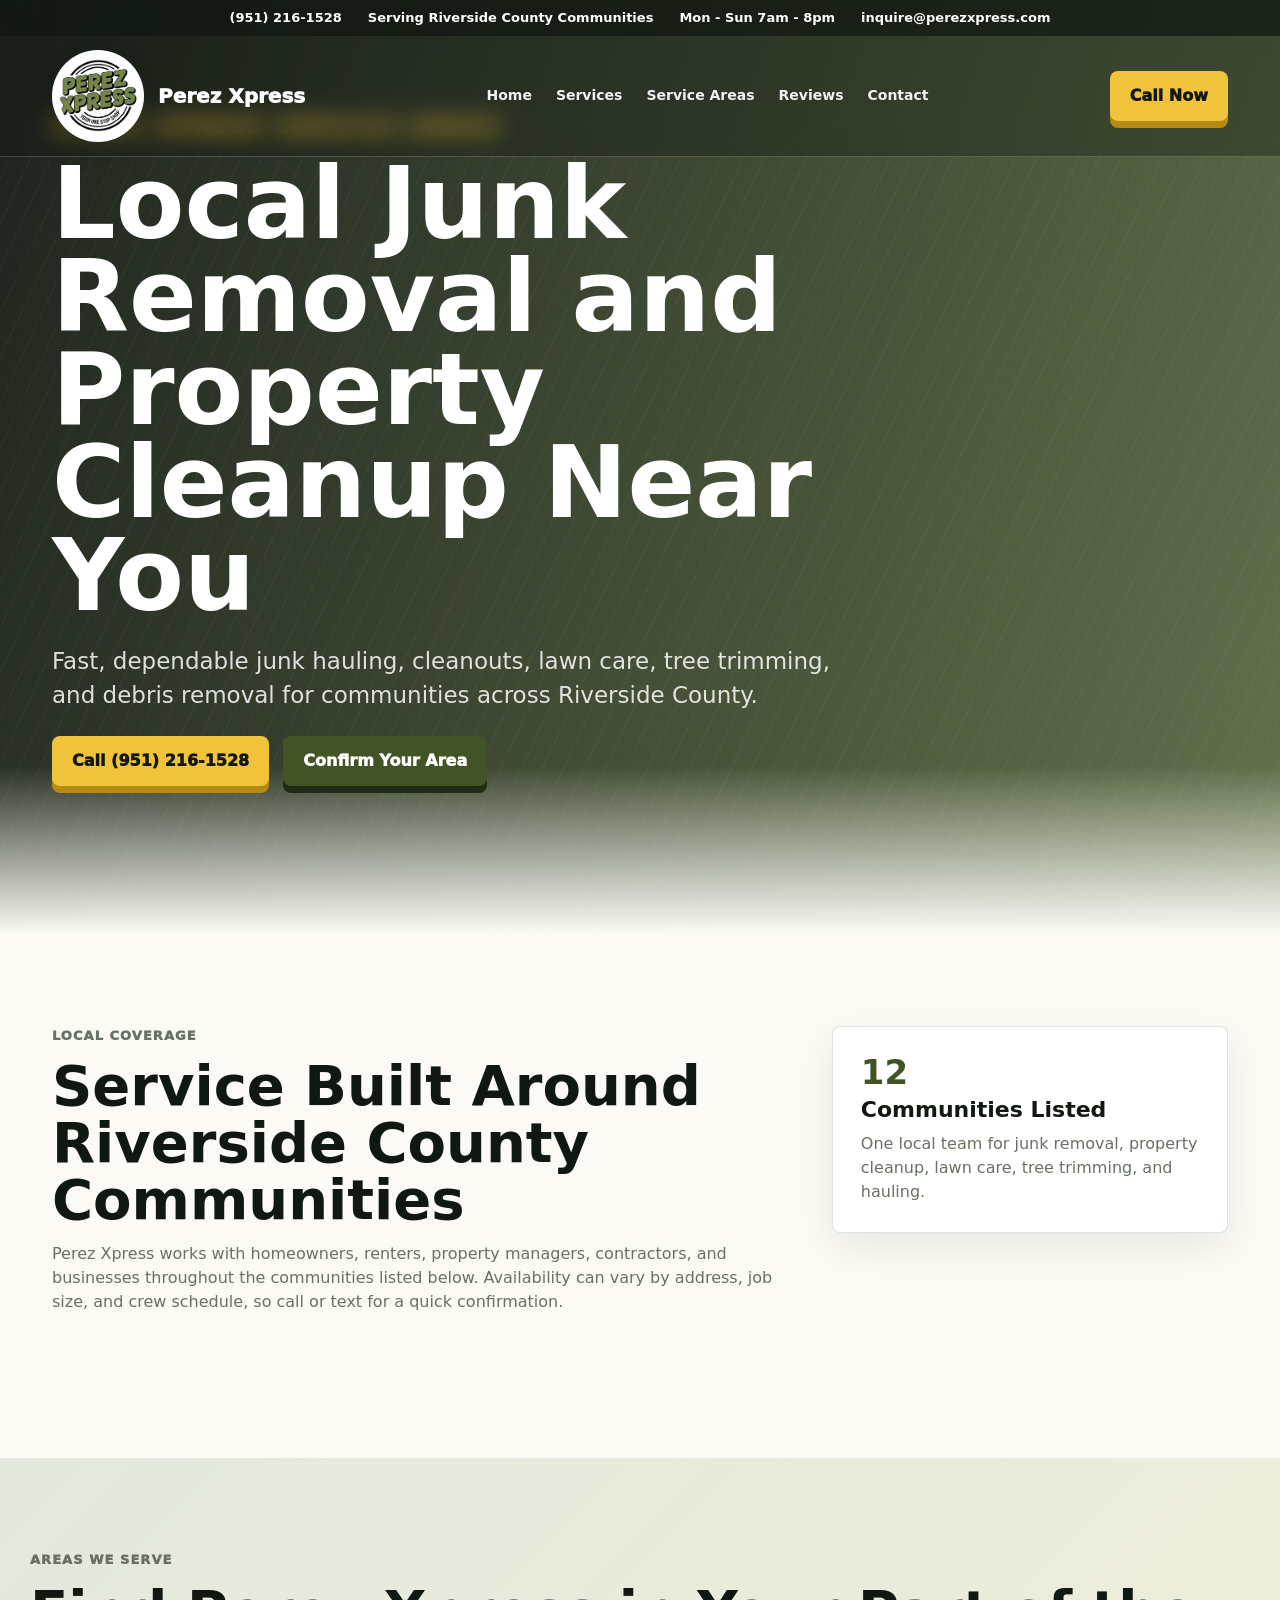
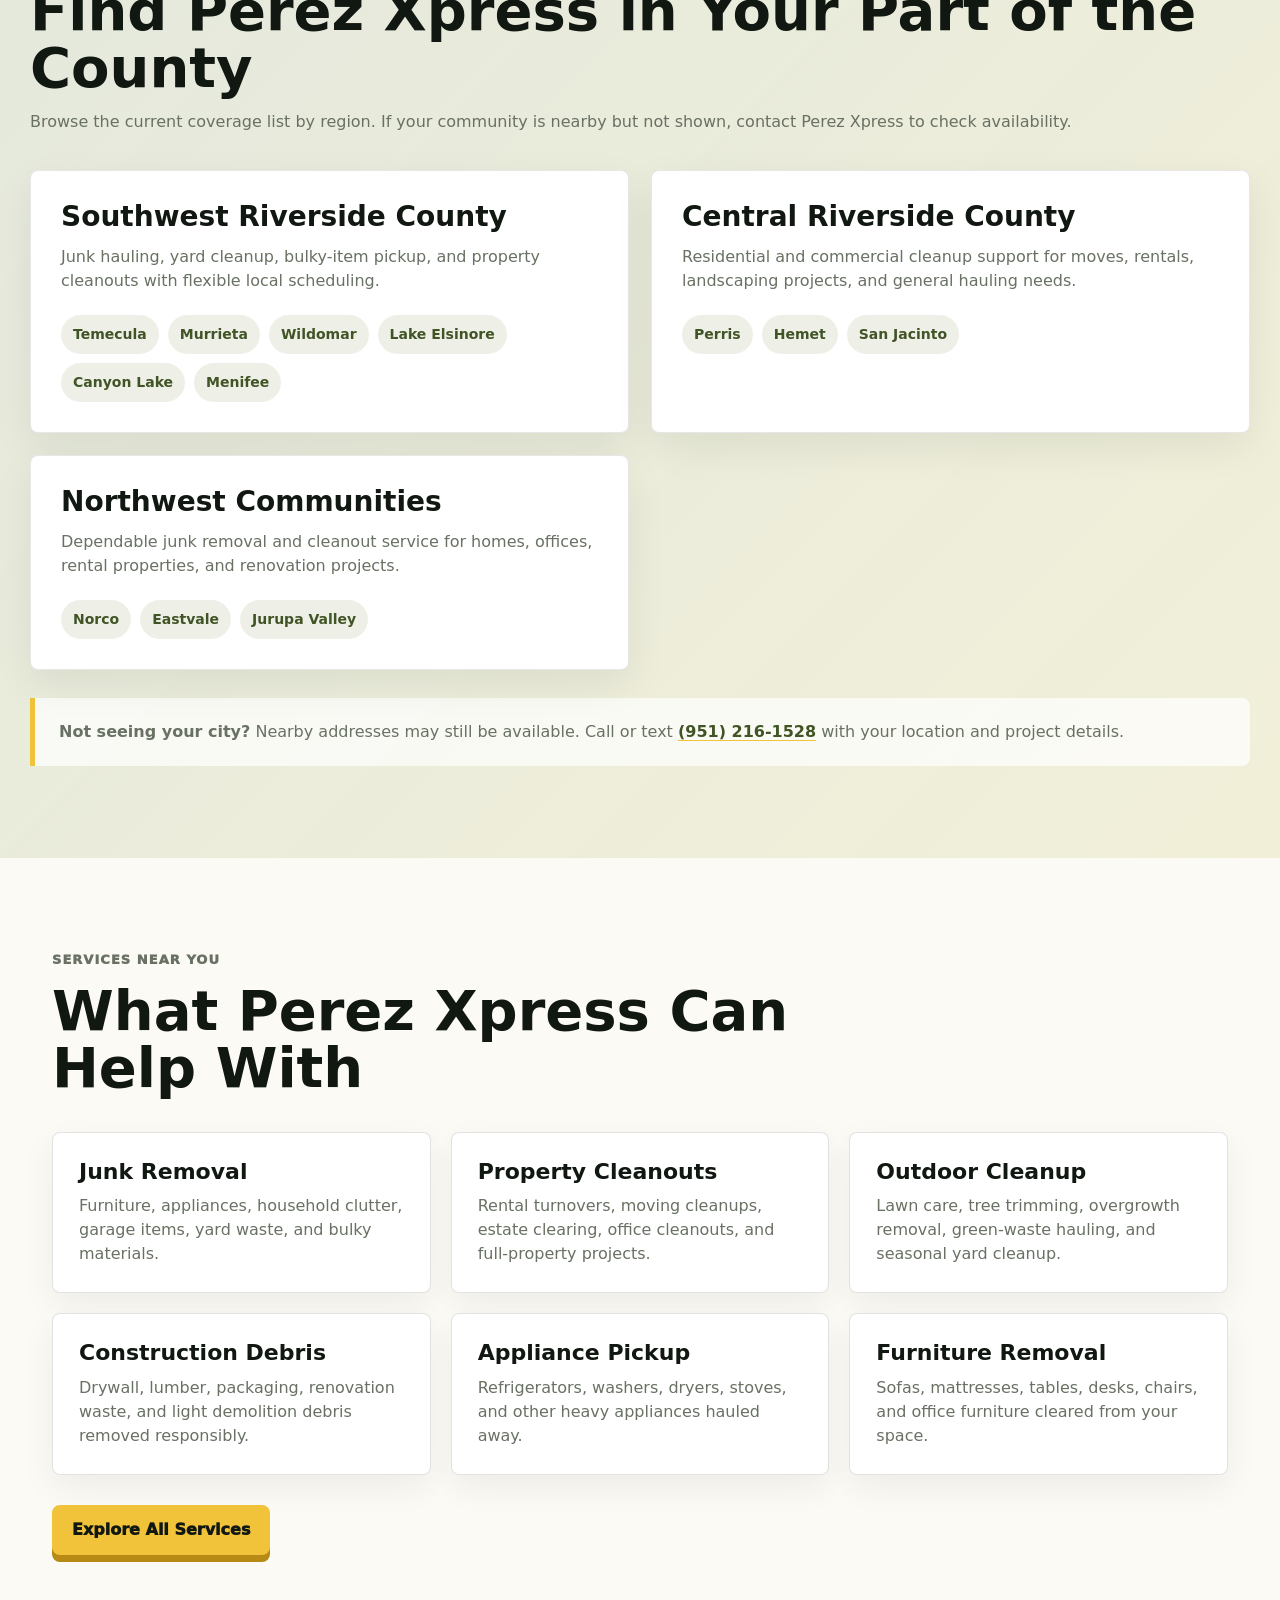
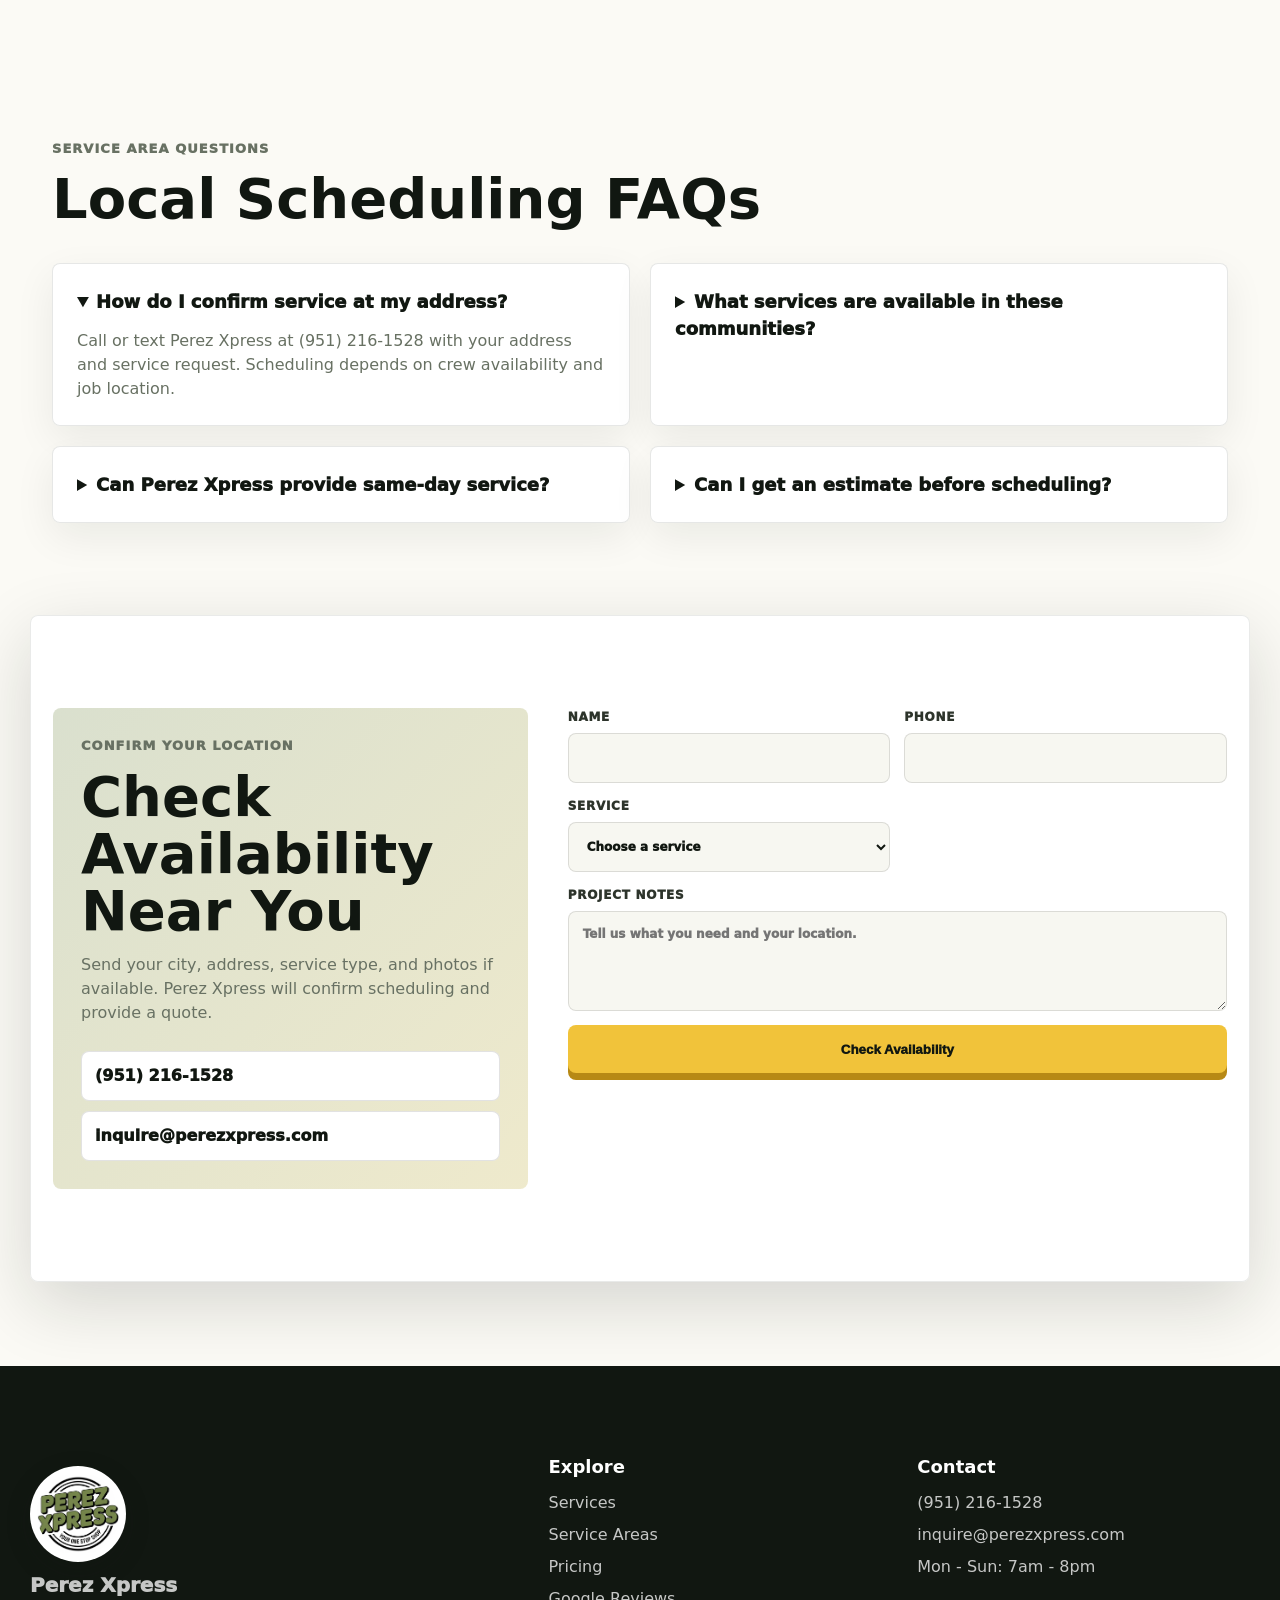
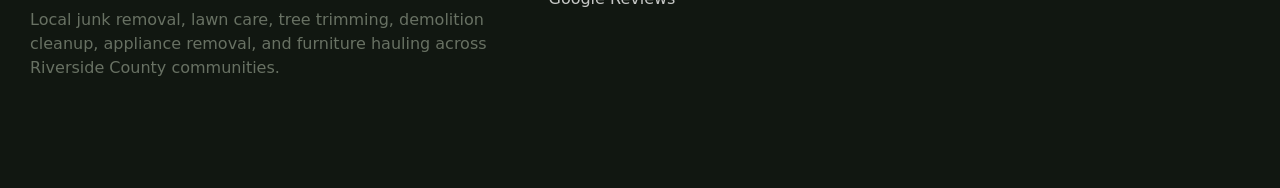
<file: service-areas.html>
<!doctype html>
<html lang="en">
  <head>
    <meta charset="utf-8" />
    <meta name="viewport" content="width=device-width, initial-scale=1" />
    <title>Junk Removal Service Areas in Riverside County | Perez Xpress</title>
    <meta name="description" content="See where Perez Xpress provides junk removal, cleanouts, lawn care, tree trimming, demolition cleanup, and bulky-item hauling across Riverside County." />
    <meta name="robots" content="index, follow" />
    <meta property="og:title" content="Perez Xpress Service Areas in Riverside County" />
    <meta property="og:description" content="Find local Perez Xpress junk removal and property cleanup service near you." />
    <meta property="og:type" content="website" />
    <meta property="og:url" content="https://perezxpress.com/service-areas" />
    <meta property="og:image" content="https://perezxpress.com/perez-xpress-logo.jpg" />
    <meta name="theme-color" content="#f1c33a" />
    <link rel="canonical" href="https://perezxpress.com/service-areas" />
    <link rel="stylesheet" href="styles.css" />
    <script type="application/ld+json">
      {
        "@context": "https://schema.org",
        "@graph": [
          {
            "@type": "LocalBusiness",
            "@id": "https://perezxpress.com/#business",
            "name": "Perez Xpress Junk Hauling",
            "url": "https://perezxpress.com/",
            "telephone": "+19512161528",
            "email": "inquire@perezxpress.com",
            "image": "https://perezxpress.com/perez-xpress-logo.jpg",
            "priceRange": "$$",
            "openingHours": "Mo-Su 07:00-20:00",
            "areaServed": [
              "Perris", "Lake Elsinore", "Menifee", "Murrieta", "Temecula",
              "Hemet", "Wildomar", "Canyon Lake", "Norco", "Eastvale",
              "Jurupa Valley", "San Jacinto"
            ]
          },
          {
            "@type": "BreadcrumbList",
            "itemListElement": [
              { "@type": "ListItem", "position": 1, "name": "Home", "item": "https://perezxpress.com/" },
              { "@type": "ListItem", "position": 2, "name": "Service Areas", "item": "https://perezxpress.com/service-areas" }
            ]
          },
          {
            "@type": "FAQPage",
            "mainEntity": [
              {
                "@type": "Question",
                "name": "How do I confirm service at my address?",
                "acceptedAnswer": { "@type": "Answer", "text": "Call or text Perez Xpress at (951) 216-1528 with your address and service request. Scheduling depends on crew availability and job location." }
              },
              {
                "@type": "Question",
                "name": "What services are available in these communities?",
                "acceptedAnswer": { "@type": "Answer", "text": "Available services include junk removal, property cleanouts, appliance and furniture hauling, demolition debris cleanup, lawn care, tree trimming, and yard cleanup." }
              },
              {
                "@type": "Question",
                "name": "Can Perez Xpress provide same-day service?",
                "acceptedAnswer": { "@type": "Answer", "text": "Same-day and next-day appointments may be available depending on the location, crew schedule, and size of the job." }
              }
            ]
          }
        ]
      }
    </script>
  </head>
  <body>
    <header class="site-header">
      <div class="topbar">
        <a href="tel:+19512161528">(951) 216-1528</a>
        <span>Serving Riverside County Communities</span>
        <span>Mon - Sun 7am - 8pm</span>
        <a href="mailto:inquire@perezxpress.com">inquire@perezxpress.com</a>
      </div>
      <nav class="nav" aria-label="Primary navigation">
        <a class="brand" href="index.html" aria-label="Perez Xpress home">
          <img class="brand-logo" src="perez-xpress-logo.jpg" alt="Perez Xpress logo" />
          <span>Perez Xpress</span>
        </a>
        <button class="menu-toggle" type="button" aria-expanded="false" aria-controls="nav-links">
          <span></span><span></span><span></span>
        </button>
        <div class="nav-links" id="nav-links">
          <a href="index.html">Home</a>
          <a href="services.html">Services</a>
          <a href="service-areas.html" aria-current="page">Service Areas</a>
          <a href="index.html#reviews">Reviews</a>
          <a href="#contact">Contact</a>
        </div>
        <a class="nav-cta" href="tel:+19512161528">Call Now</a>
      </nav>
    </header>

    <main>
      <section class="page-hero">
        <div class="page-hero-inner">
          <p class="eyebrow">Perez Xpress service areas</p>
          <h1>Local Junk Removal and Property Cleanup Near You</h1>
          <p>Fast, dependable junk hauling, cleanouts, lawn care, tree trimming, and debris removal for communities across Riverside County.</p>
          <div class="hero-actions">
            <a class="button button-primary" href="tel:+19512161528">Call (951) 216-1528</a>
            <a class="button button-secondary" href="#contact">Confirm Your Area</a>
          </div>
        </div>
      </section>

      <section class="section coverage-intro">
        <div class="section-heading">
          <p class="eyebrow">Local coverage</p>
          <h2>Service Built Around Riverside County Communities</h2>
          <p>Perez Xpress works with homeowners, renters, property managers, contractors, and businesses throughout the communities listed below. Availability can vary by address, job size, and crew schedule, so call or text for a quick confirmation.</p>
        </div>
        <aside class="coverage-summary">
          <strong>12</strong>
          <h3>Communities Listed</h3>
          <p>One local team for junk removal, property cleanup, lawn care, tree trimming, and hauling.</p>
        </aside>
      </section>

      <section class="section band">
        <div class="section-heading">
          <p class="eyebrow">Areas we serve</p>
          <h2>Find Perez Xpress in Your Part of the County</h2>
          <p>Browse the current coverage list by region. If your community is nearby but not shown, contact Perez Xpress to check availability.</p>
        </div>
        <div class="area-card-grid">
          <article class="area-card">
            <h3>Southwest Riverside County</h3>
            <p>Junk hauling, yard cleanup, bulky-item pickup, and property cleanouts with flexible local scheduling.</p>
            <div class="city-list" aria-label="Southwest Riverside County communities">
              <span>Temecula</span><span>Murrieta</span><span>Wildomar</span><span>Lake Elsinore</span><span>Canyon Lake</span><span>Menifee</span>
            </div>
          </article>
          <article class="area-card">
            <h3>Central Riverside County</h3>
            <p>Residential and commercial cleanup support for moves, rentals, landscaping projects, and general hauling needs.</p>
            <div class="city-list" aria-label="Central Riverside County communities">
              <span>Perris</span><span>Hemet</span><span>San Jacinto</span>
            </div>
          </article>
          <article class="area-card">
            <h3>Northwest Communities</h3>
            <p>Dependable junk removal and cleanout service for homes, offices, rental properties, and renovation projects.</p>
            <div class="city-list" aria-label="Northwest Riverside County communities">
              <span>Norco</span><span>Eastvale</span><span>Jurupa Valley</span>
            </div>
          </article>
        </div>
        <div class="coverage-note">
          <p><strong>Not seeing your city?</strong> Nearby addresses may still be available. Call or text <a class="text-link" href="tel:+19512161528">(951) 216-1528</a> with your location and project details.</p>
        </div>
      </section>

      <section class="section">
        <div class="section-heading">
          <p class="eyebrow">Services near you</p>
          <h2>What Perez Xpress Can Help With</h2>
        </div>
        <div class="local-service-grid">
          <article><h3>Junk Removal</h3><p>Furniture, appliances, household clutter, garage items, yard waste, and bulky materials.</p></article>
          <article><h3>Property Cleanouts</h3><p>Rental turnovers, moving cleanups, estate clearing, office cleanouts, and full-property projects.</p></article>
          <article><h3>Outdoor Cleanup</h3><p>Lawn care, tree trimming, overgrowth removal, green-waste hauling, and seasonal yard cleanup.</p></article>
          <article><h3>Construction Debris</h3><p>Drywall, lumber, packaging, renovation waste, and light demolition debris removed responsibly.</p></article>
          <article><h3>Appliance Pickup</h3><p>Refrigerators, washers, dryers, stoves, and other heavy appliances hauled away.</p></article>
          <article><h3>Furniture Removal</h3><p>Sofas, mattresses, tables, desks, chairs, and office furniture cleared from your space.</p></article>
        </div>
        <div class="section-action">
          <a class="button button-primary" href="services.html">Explore All Services</a>
        </div>
      </section>

      <section class="section faq">
        <div class="section-heading">
          <p class="eyebrow">Service area questions</p>
          <h2>Local Scheduling FAQs</h2>
        </div>
        <div class="faq-grid">
          <details open><summary>How do I confirm service at my address?</summary><p>Call or text Perez Xpress at (951) 216-1528 with your address and service request. Scheduling depends on crew availability and job location.</p></details>
          <details><summary>What services are available in these communities?</summary><p>Services include junk removal, property cleanouts, appliance and furniture hauling, demolition debris cleanup, lawn care, tree trimming, and yard cleanup.</p></details>
          <details><summary>Can Perez Xpress provide same-day service?</summary><p>Same-day and next-day appointments may be available depending on the location, crew schedule, and size of the job.</p></details>
          <details><summary>Can I get an estimate before scheduling?</summary><p>Yes. Send photos and basic project details by text or email for a fast preliminary estimate.</p></details>
        </div>
      </section>

      <section class="quick-quote services-quote" id="contact" aria-labelledby="areas-quote-title">
        <div class="quote-intro">
          <p class="eyebrow">Confirm your location</p>
          <h2 id="areas-quote-title">Check Availability Near You</h2>
          <p>Send your city, address, service type, and photos if available. Perez Xpress will confirm scheduling and provide a quote.</p>
          <div class="contact-stack">
            <a href="tel:+19512161528">(951) 216-1528</a>
            <a href="mailto:inquire@perezxpress.com">inquire@perezxpress.com</a>
          </div>
        </div>
        <form class="quote-form" id="pickup-request">
          <label>Name<input name="name" autocomplete="name" required /></label>
          <label>Phone<input name="phone" type="tel" autocomplete="tel" required /></label>
          <label>Service<select name="service" required><option value="">Choose a service</option><option>Junk removal</option><option>Property cleanout</option><option>Lawn care or yard cleanup</option><option>Tree trimming</option><option>Demolition cleanup</option><option>Appliance or furniture removal</option></select></label>
          <label>Project notes<textarea name="message" rows="4" placeholder="Tell us what you need and your location."></textarea></label>
          <button class="button button-primary" type="submit">Check Availability</button>
        </form>
      </section>
    </main>

    <footer class="footer">
      <div>
        <a class="brand footer-brand" href="index.html">
          <img class="brand-logo" src="perez-xpress-logo.jpg" alt="Perez Xpress logo" />
          <span>Perez Xpress</span>
        </a>
        <p>Local junk removal, lawn care, tree trimming, demolition cleanup, appliance removal, and furniture hauling across Riverside County communities.</p>
      </div>
      <div>
        <h2>Explore</h2>
        <a href="services.html">Services</a>
        <a href="service-areas.html">Service Areas</a>
        <a href="index.html#pricing">Pricing</a>
        <a href="index.html#reviews">Google Reviews</a>
      </div>
      <div>
        <h2>Contact</h2>
        <a href="tel:+19512161528">(951) 216-1528</a>
        <a href="mailto:inquire@perezxpress.com">inquire@perezxpress.com</a>
        <span>Mon - Sun: 7am - 8pm</span>
      </div>
    </footer>
    <script src="script.js"></script>
  </body>
</html>
</file>
<file: styles.css>
:root {
  --ink: #111711;
  --charcoal: #1d2119;
  --olive: #718646;
  --olive-dark: #415426;
  --leaf: #2f6d3f;
  --gold: #f1c33a;
  --cream: #fbfaf5;
  --paper: #ffffff;
  --mist: #eef1e8;
  --line: rgba(17, 23, 17, 0.12);
  --muted: #687163;
  --shadow: 0 22px 70px rgba(17, 23, 17, 0.16);
}

* {
  box-sizing: border-box;
}

html {
  scroll-behavior: smooth;
}

body {
  margin: 0;
  color: var(--ink);
  background: var(--cream);
  font-family: Inter, ui-sans-serif, system-ui, -apple-system, BlinkMacSystemFont, "Segoe UI", sans-serif;
  line-height: 1.5;
}

body::before {
  content: "";
  position: fixed;
  inset: 0;
  z-index: -1;
  opacity: 0.32;
  background-image:
    linear-gradient(rgba(17, 23, 17, 0.04) 1px, transparent 1px),
    linear-gradient(90deg, rgba(17, 23, 17, 0.04) 1px, transparent 1px);
  background-size: 42px 42px;
}

img {
  display: block;
  max-width: 100%;
}

a {
  color: inherit;
  text-decoration: none;
}

.site-header {
  position: absolute;
  top: 0;
  left: 0;
  width: 100%;
  z-index: 50;
  color: #ffffff;
  background: rgba(17, 23, 17, 0.34);
  border-bottom: 1px solid rgba(255, 255, 255, 0.18);
  backdrop-filter: blur(12px);
}

.topbar {
  display: flex;
  justify-content: center;
  gap: 26px;
  padding: 8px 20px;
  color: #ffffff;
  background: rgba(17, 23, 17, 0.72);
  font-size: 13px;
  font-weight: 800;
}

.topbar a:hover {
  color: var(--gold);
}

.nav {
  display: grid;
  grid-template-columns: auto 1fr auto;
  align-items: center;
  gap: 24px;
  max-width: 1220px;
  margin: 0 auto;
  padding: 14px 22px;
}

.brand {
  display: inline-flex;
  align-items: center;
  gap: 14px;
  min-width: max-content;
  font-size: 20px;
  font-weight: 950;
  letter-spacing: 0;
}

.brand-logo {
  width: 92px;
  height: 92px;
  padding: 4px;
  border: 3px solid rgba(255, 255, 255, 0.88);
  border-radius: 50%;
  background: #ffffff;
  object-fit: contain;
  box-shadow: 0 8px 24px rgba(17, 23, 17, 0.22);
}

.nav-links {
  display: flex;
  justify-content: center;
  gap: 24px;
  font-size: 14px;
  font-weight: 850;
}

.nav-links a {
  color: rgba(255, 255, 255, 0.94);
  transition: color 160ms ease, transform 160ms ease;
}

.nav-links a:hover {
  color: var(--gold);
  transform: translateY(-1px);
}

.nav-cta,
.button {
  display: inline-flex;
  align-items: center;
  justify-content: center;
  min-height: 48px;
  padding: 13px 20px;
  border: 0;
  border-radius: 8px;
  font-weight: 950;
  cursor: pointer;
  transition: transform 160ms ease, box-shadow 160ms ease, background 160ms ease;
}

.nav-cta,
.button-primary {
  color: var(--ink);
  background: var(--gold);
  box-shadow: 0 7px 0 #b78915;
}

.button-secondary {
  color: #ffffff;
  background: var(--olive-dark);
  box-shadow: 0 7px 0 #1f2b12;
}

.nav-cta:hover,
.button:hover {
  transform: translateY(-2px);
}

.menu-toggle {
  display: none;
  width: 46px;
  height: 46px;
  border: 1px solid rgba(255, 255, 255, 0.34);
  border-radius: 8px;
  background: rgba(17, 23, 17, 0.58);
}

.menu-toggle span {
  display: block;
  width: 20px;
  height: 2px;
  margin: 4px auto;
  background: #ffffff;
}

.hero {
  position: relative;
  min-height: clamp(840px, 106svh, 1020px);
  display: grid;
  align-items: center;
  overflow: hidden;
  isolation: isolate;
  background: var(--charcoal);
}

.hero-media,
.hero-overlay {
  position: absolute;
  inset: 0;
}

.hero-media {
  z-index: -2;
  overflow: hidden;
  background-image: url("perez-xpress-truck-dump-trailer.png");
  background-position: 50% center;
  background-repeat: no-repeat;
  background-size: cover;
}

.hero-overlay {
  z-index: -1;
  background:
    linear-gradient(0deg, var(--cream) 0, rgba(251, 250, 245, 0) 15%),
    linear-gradient(90deg, rgba(17, 23, 17, 0.82) 0%, rgba(17, 23, 17, 0.58) 48%, rgba(17, 23, 17, 0.32) 100%),
    linear-gradient(135deg, rgba(241, 195, 58, 0.2), transparent 36%),
    repeating-linear-gradient(115deg, transparent 0 18px, rgba(255, 255, 255, 0.035) 18px 19px);
}

.hero-content {
  position: relative;
  width: 100%;
  max-width: 1220px;
  margin: 0 auto;
  padding: 220px 22px 150px;
  color: #ffffff;
}

.hero-grid {
  display: block;
}

.hero-copy-wrap {
  max-width: 900px;
}

.eyebrow {
  margin: 0 0 12px;
  color: var(--olive-dark);
  font-size: 13px;
  font-weight: 950;
  letter-spacing: 0.08em;
  text-transform: uppercase;
}

.hero .eyebrow,
.final-cta .eyebrow {
  color: var(--gold);
}

h1,
h2,
h3,
p {
  margin-top: 0;
}

h1 {
  max-width: 860px;
  margin-bottom: 22px;
  font-size: clamp(50px, 8.4vw, 100px);
  line-height: 0.93;
  letter-spacing: 0;
}

h2 {
  margin-bottom: 14px;
  font-size: clamp(32px, 4.4vw, 56px);
  line-height: 1.02;
  letter-spacing: 0;
}

h3 {
  margin-bottom: 10px;
  font-size: 22px;
  line-height: 1.15;
}

.hero-copy {
  max-width: 780px;
  margin-bottom: 30px;
  color: rgba(255, 255, 255, 0.88);
  font-size: clamp(18px, 2vw, 23px);
}

.hero-actions,
.final-actions {
  display: flex;
  flex-wrap: wrap;
  gap: 14px;
}

.trust-strip {
  display: grid;
  grid-template-columns: repeat(4, minmax(0, 1fr));
  gap: 12px;
  margin-top: 46px;
}

.trust-strip span {
  padding: 15px 16px;
  border: 1px solid rgba(255, 255, 255, 0.22);
  border-radius: 8px;
  background: rgba(255, 255, 255, 0.13);
  color: rgba(255, 255, 255, 0.92);
  font-weight: 900;
  backdrop-filter: blur(10px);
}

.quick-quote,
.section,
.split-section,
.final-cta,
.footer {
  max-width: 1220px;
  margin: 0 auto;
  padding: 92px 22px;
}

.quick-quote {
  position: relative;
  z-index: 4;
  display: grid;
  grid-template-columns: minmax(0, 0.72fr) minmax(360px, 1fr);
  gap: 40px;
  align-items: start;
  margin-top: -82px;
  border: 1px solid rgba(17, 23, 17, 0.09);
  border-radius: 8px;
  background: rgba(255, 255, 255, 0.96);
  box-shadow: var(--shadow);
}

.quote-intro {
  min-height: 100%;
  padding: 28px;
  border-radius: 8px;
  background:
    linear-gradient(135deg, rgba(113, 134, 70, 0.16), rgba(241, 195, 58, 0.16)),
    var(--mist);
}

.quick-quote p,
.section-heading p,
.split-copy p,
.faq p,
.footer p,
.price-card p,
.service-grid p,
.process-grid p,
blockquote p {
  color: var(--muted);
}

.contact-stack {
  display: grid;
  gap: 10px;
  margin-top: 26px;
}

.contact-stack a {
  display: block;
  padding: 13px 14px;
  border-radius: 8px;
  color: var(--ink);
  background: #ffffff;
  font-weight: 950;
  box-shadow: inset 0 0 0 1px var(--line);
  word-break: break-word;
}

.quote-form {
  display: grid;
  grid-template-columns: repeat(2, minmax(0, 1fr));
  gap: 14px;
}

.quote-form label {
  display: grid;
  gap: 7px;
  color: #2d342b;
  font-size: 12px;
  font-weight: 950;
  letter-spacing: 0.06em;
  text-transform: uppercase;
}

.quote-form label:nth-child(4) {
  grid-column: 1 / -1;
}

input,
select,
textarea {
  width: 100%;
  min-height: 50px;
  border: 1px solid var(--line);
  border-radius: 8px;
  background: #f7f7f1;
  color: var(--ink);
  font: inherit;
  padding: 13px 14px;
  outline: 0;
}

input:focus,
select:focus,
textarea:focus {
  border-color: var(--olive);
  box-shadow: 0 0 0 4px rgba(113, 134, 70, 0.14);
}

textarea {
  resize: vertical;
}

.quote-form button {
  grid-column: 1 / -1;
}

.section-heading {
  max-width: 820px;
  margin-bottom: 36px;
}

.section-action {
  display: flex;
  margin-top: 30px;
}

.page-hero {
  position: relative;
  overflow: hidden;
  color: #ffffff;
  background:
    linear-gradient(110deg, rgba(17, 23, 17, 0.95), rgba(65, 84, 38, 0.82)),
    url("https://images.unsplash.com/photo-1590496793929-36417d3117de?auto=format&fit=crop&w=1900&q=82") center / cover;
}

.page-hero::after {
  content: "";
  position: absolute;
  inset: 0;
  background:
    linear-gradient(0deg, var(--cream) 0, rgba(251, 250, 245, 0) 18%),
    repeating-linear-gradient(115deg, transparent 0 18px, rgba(255, 255, 255, 0.04) 18px 19px);
}

.page-hero-inner {
  position: relative;
  z-index: 1;
  max-width: 1220px;
  margin: 0 auto;
  padding: 110px 22px 148px;
}

.page-hero .eyebrow {
  color: var(--gold);
}

.page-hero h1 {
  max-width: 960px;
}

.page-hero p {
  max-width: 820px;
  color: rgba(255, 255, 255, 0.84);
  font-size: clamp(18px, 2vw, 23px);
}

.seo-intro {
  padding-top: 72px;
}

.seo-grid {
  display: grid;
  grid-template-columns: repeat(5, minmax(0, 1fr));
  gap: 14px;
}

.seo-grid a {
  display: grid;
  min-height: 112px;
  align-items: end;
  padding: 20px;
  border: 1px solid var(--line);
  border-radius: 8px;
  color: #ffffff;
  background:
    linear-gradient(145deg, rgba(17, 23, 17, 0.86), rgba(65, 84, 38, 0.9)),
    var(--olive-dark);
  font-size: 20px;
  font-weight: 950;
  box-shadow: 0 14px 40px rgba(17, 23, 17, 0.1);
}

.service-detail {
  display: grid;
  grid-template-columns: minmax(0, 1fr) minmax(360px, 0.78fr);
  gap: 52px;
  align-items: center;
  max-width: 1220px;
  margin: 0 auto;
  padding: 86px 22px;
}

.service-detail + .service-detail {
  border-top: 1px solid var(--line);
}

.service-detail img {
  width: 100%;
  aspect-ratio: 1 / 0.82;
  border-radius: 8px;
  object-fit: cover;
  box-shadow: var(--shadow);
}

.service-detail img.before-after {
  aspect-ratio: 3 / 2;
}

.service-detail-alt {
  grid-template-columns: minmax(360px, 0.78fr) minmax(0, 1fr);
}

.services-quote {
  margin-top: 0;
  margin-bottom: 84px;
}

.pricing-grid,
.service-grid,
.process-grid,
.review-grid,
.faq-grid {
  display: grid;
  gap: 20px;
}

.pricing-grid {
  grid-template-columns: repeat(4, minmax(0, 1fr));
}

.pricing-showcase {
  display: grid;
  gap: 20px;
}

.pricing-showcase-image {
  display: block;
  width: 100%;
  aspect-ratio: 3 / 1;
  object-fit: cover;
  object-position: center;
  border: 1px solid rgba(17, 23, 17, 0.1);
  border-radius: 8px;
  box-shadow: 0 14px 40px rgba(17, 23, 17, 0.1);
}

.price-card,
.service-grid article,
.process-grid article,
blockquote,
details {
  border: 1px solid rgba(17, 23, 17, 0.1);
  border-radius: 8px;
  background: rgba(255, 255, 255, 0.94);
  overflow: hidden;
  box-shadow: 0 14px 40px rgba(17, 23, 17, 0.07);
}

.price-card {
  transition: transform 180ms ease, box-shadow 180ms ease;
}

.price-card:hover {
  transform: translateY(-5px);
  box-shadow: 0 24px 60px rgba(17, 23, 17, 0.14);
}

.price-card img {
  width: 100%;
  aspect-ratio: 1.12 / 1;
  object-fit: cover;
  filter: saturate(0.9) contrast(1.05);
}

.price-card div,
.service-grid article,
.process-grid article,
blockquote,
details {
  padding: 24px;
}

.price {
  margin-bottom: 4px;
  color: var(--olive-dark);
  font-size: 34px;
  font-weight: 950;
}

.band {
  max-width: none;
  background:
    linear-gradient(135deg, rgba(65, 84, 38, 0.08), rgba(241, 195, 58, 0.11)),
    #f2f5ec;
}

.band > * {
  max-width: 1220px;
  margin-left: auto;
  margin-right: auto;
}

.service-grid {
  grid-template-columns: repeat(3, minmax(0, 1fr));
}

.service-grid article {
  position: relative;
  min-height: 220px;
  background:
    linear-gradient(180deg, rgba(255, 255, 255, 0.98), rgba(251, 250, 245, 0.98));
}

.service-grid article::after {
  content: "";
  position: absolute;
  left: 24px;
  right: 24px;
  bottom: 0;
  height: 5px;
  border-radius: 999px 999px 0 0;
  background: var(--gold);
}

.service-icon {
  display: inline-grid;
  place-items: center;
  width: 48px;
  height: 48px;
  margin-bottom: 18px;
  border-radius: 8px;
  color: #ffffff;
  background: var(--olive-dark);
  font-weight: 950;
  box-shadow: 5px 5px 0 var(--gold);
}

.split-section {
  display: grid;
  grid-template-columns: minmax(0, 0.95fr) minmax(0, 1fr);
  gap: 56px;
  align-items: center;
}

.split-media {
  position: relative;
}

.split-media::before {
  content: "15% off first service";
  position: absolute;
  top: 24px;
  left: 24px;
  z-index: 2;
  padding: 12px 15px;
  border-radius: 8px;
  color: var(--ink);
  background: var(--gold);
  font-weight: 950;
  box-shadow: 5px 5px 0 #050505;
}

.split-media img {
  width: 100%;
  aspect-ratio: 1 / 0.9;
  border-radius: 8px;
  object-fit: cover;
  box-shadow: var(--shadow);
}

.split-copy {
  padding: 12px 0;
}

.check-list {
  display: grid;
  gap: 10px;
  margin: 24px 0 30px;
  padding: 0;
  list-style: none;
}

.check-list li {
  position: relative;
  padding-left: 32px;
  font-weight: 850;
}

.check-list li::before {
  content: "";
  position: absolute;
  left: 0;
  top: 6px;
  width: 16px;
  height: 16px;
  border-radius: 50%;
  background: var(--gold);
  box-shadow: inset 0 0 0 4px #ffffff, 0 0 0 2px var(--olive-dark);
}

.area-grid {
  display: grid;
  grid-template-columns: repeat(4, minmax(0, 1fr));
  gap: 12px;
}

.area-grid span {
  padding: 16px;
  border: 1px solid var(--line);
  border-radius: 8px;
  background: #ffffff;
  font-weight: 950;
  text-align: center;
  box-shadow: 0 10px 28px rgba(17, 23, 17, 0.06);
}

.service-area-teaser {
  display: flex;
  align-items: center;
  justify-content: space-between;
  gap: 40px;
  border: 1px solid rgba(17, 23, 17, 0.1);
  border-radius: 8px;
  background:
    linear-gradient(135deg, rgba(113, 134, 70, 0.14), rgba(241, 195, 58, 0.12)),
    #ffffff;
  box-shadow: var(--shadow);
}

.service-area-teaser > div {
  max-width: 800px;
}

.service-area-teaser p:last-child {
  margin-bottom: 0;
  color: var(--muted);
}

.service-area-teaser .button {
  flex: 0 0 auto;
}

.coverage-intro {
  display: grid;
  grid-template-columns: minmax(0, 1.3fr) minmax(300px, 0.7fr);
  gap: 44px;
  align-items: start;
}

.coverage-summary {
  padding: 28px;
  border: 1px solid var(--line);
  border-radius: 8px;
  background: #ffffff;
  box-shadow: 0 14px 40px rgba(17, 23, 17, 0.08);
}

.coverage-summary strong {
  display: block;
  margin-bottom: 8px;
  color: var(--olive-dark);
  font-size: 34px;
  line-height: 1;
}

.coverage-summary p {
  margin-bottom: 0;
  color: var(--muted);
}

.area-card-grid {
  display: grid;
  grid-template-columns: repeat(2, minmax(0, 1fr));
  gap: 22px;
}

.area-card {
  padding: 30px;
  border: 1px solid rgba(17, 23, 17, 0.1);
  border-radius: 8px;
  background: #ffffff;
  box-shadow: 0 14px 40px rgba(17, 23, 17, 0.07);
}

.area-card h3 {
  margin-bottom: 12px;
  font-size: 28px;
}

.area-card p {
  color: var(--muted);
}

.city-list {
  display: flex;
  flex-wrap: wrap;
  gap: 9px;
  margin-top: 22px;
}

.city-list span {
  padding: 9px 12px;
  border-radius: 999px;
  color: var(--olive-dark);
  background: rgba(113, 134, 70, 0.12);
  font-size: 14px;
  font-weight: 900;
}

.local-service-grid {
  display: grid;
  grid-template-columns: repeat(3, minmax(0, 1fr));
  gap: 20px;
}

.local-service-grid article {
  padding: 26px;
  border: 1px solid var(--line);
  border-radius: 8px;
  background: #ffffff;
  box-shadow: 0 12px 34px rgba(17, 23, 17, 0.06);
}

.local-service-grid p {
  margin-bottom: 0;
  color: var(--muted);
}

.coverage-note {
  margin-top: 28px;
  padding: 22px 24px;
  border-left: 5px solid var(--gold);
  border-radius: 0 8px 8px 0;
  background: rgba(255, 255, 255, 0.72);
}

.coverage-note p {
  margin: 0;
  color: var(--muted);
}

.text-link {
  color: var(--olive-dark);
  font-weight: 900;
  text-decoration: underline;
  text-decoration-color: var(--gold);
  text-underline-offset: 3px;
}

.process-grid {
  grid-template-columns: repeat(4, minmax(0, 1fr));
}

.process-grid article {
  background: var(--charcoal);
}

.process-grid h3,
.process-grid p {
  color: #ffffff;
}

.process-grid p {
  color: rgba(255, 255, 255, 0.74);
}

.process-grid strong {
  display: block;
  margin-bottom: 22px;
  color: var(--gold);
  font-size: 34px;
  line-height: 1;
}

.reviews-section {
  position: relative;
}

.reviews-heading {
  display: grid;
  grid-template-columns: minmax(0, 1fr) auto;
  gap: 36px;
  align-items: end;
  max-width: 1220px;
  margin: 0 auto 36px;
}

.reviews-heading .section-heading {
  margin-bottom: 0;
}

.google-rating {
  display: flex;
  align-items: center;
  gap: 16px;
  min-width: 320px;
  padding: 22px 24px;
  border: 1px solid rgba(17, 23, 17, 0.1);
  border-radius: 8px;
  background: #ffffff;
  box-shadow: 0 14px 40px rgba(17, 23, 17, 0.08);
}

.google-rating-mark {
  display: grid;
  width: 52px;
  height: 52px;
  flex: 0 0 52px;
  place-items: center;
  border-radius: 50%;
  color: #4285f4;
  background: #f7f9fc;
  font-size: 28px;
  font-weight: 950;
  box-shadow: inset 0 0 0 1px rgba(66, 133, 244, 0.18);
}

.google-rating-label,
.google-rating-count {
  display: block;
  color: var(--muted);
  font-size: 13px;
  font-weight: 850;
}

.google-rating-score {
  display: flex;
  align-items: center;
  gap: 10px;
  margin: 2px 0;
}

.google-rating-score strong {
  color: var(--ink);
  font-size: 28px;
  line-height: 1;
}

.review-stars {
  color: #f4b400;
  font-size: 17px;
  letter-spacing: 0.08em;
}

.review-grid {
  grid-template-columns: repeat(3, minmax(0, 1fr));
}

blockquote {
  position: relative;
  margin: 0;
}

.review-card {
  display: flex;
  min-height: 280px;
  flex-direction: column;
  padding: 28px;
  border-top: 5px solid var(--gold);
  transition: transform 180ms ease, box-shadow 180ms ease;
}

.review-card:hover {
  transform: translateY(-5px);
  box-shadow: 0 24px 60px rgba(17, 23, 17, 0.13);
}

.review-card::before {
  content: "“";
  position: absolute;
  top: 42px;
  right: 22px;
  color: rgba(113, 134, 70, 0.12);
  font-family: Georgia, serif;
  font-size: 92px;
  line-height: 1;
}

.review-card p {
  position: relative;
  z-index: 1;
  margin: 24px 0 28px;
  color: var(--ink);
  font-size: 18px;
  line-height: 1.65;
}

.review-card footer {
  display: flex;
  align-items: center;
  gap: 12px;
  margin-top: auto;
}

.review-card footer span:not(.review-avatar),
.review-source-link {
  display: block;
  color: var(--muted);
  font-size: 13px;
  font-weight: 750;
}

.google-review-link {
  text-decoration: underline;
  text-decoration-color: rgba(65, 84, 38, 0.35);
  text-underline-offset: 3px;
  transition: color 160ms ease, text-decoration-color 160ms ease;
}

.google-review-link:hover,
.google-review-link:focus-visible {
  color: var(--olive-dark);
  text-decoration-color: var(--gold);
}

.review-avatar {
  display: grid;
  width: 44px;
  height: 44px;
  flex: 0 0 44px;
  place-items: center;
  border-radius: 50%;
  color: #ffffff;
  background: var(--olive-dark);
  font-weight: 950;
  box-shadow: 3px 3px 0 var(--gold);
}

cite {
  display: block;
  color: var(--olive-dark);
  font-style: normal;
  font-weight: 950;
}

.reviews-action {
  display: flex;
  align-items: center;
  gap: 22px;
  max-width: 1220px;
  margin: 32px auto 0;
}

.reviews-action > span {
  color: var(--muted);
  font-size: 13px;
  font-weight: 750;
}

.faq-grid {
  grid-template-columns: repeat(2, minmax(0, 1fr));
}

summary {
  cursor: pointer;
  font-size: 18px;
  font-weight: 950;
}

details p {
  margin: 14px 0 0;
}

.final-cta {
  display: flex;
  justify-content: space-between;
  gap: 28px;
  align-items: center;
  margin-bottom: 60px;
  border-radius: 8px;
  color: #ffffff;
  background:
    linear-gradient(120deg, rgba(17, 23, 17, 0.92), rgba(65, 84, 38, 0.96)),
    url("https://images.unsplash.com/photo-1503387762-592deb58ef4e?auto=format&fit=crop&w=1600&q=80") center / cover;
  box-shadow: var(--shadow);
}

.final-cta p {
  color: rgba(255, 255, 255, 0.78);
}

.footer {
  display: grid;
  grid-template-columns: 1.45fr 1fr 1fr;
  gap: 36px;
  max-width: none;
  padding-left: max(22px, calc((100vw - 1220px) / 2));
  padding-right: max(22px, calc((100vw - 1220px) / 2));
  color: #ffffff;
  background: #111711;
}

.footer h2 {
  font-size: 18px;
}

.footer a,
.footer span {
  display: block;
  margin: 8px 0;
  color: rgba(255, 255, 255, 0.76);
}

.footer a:hover {
  color: var(--gold);
}

.footer-brand {
  color: #ffffff;
}

.footer .brand-logo {
  width: 96px;
  height: 96px;
}

@media (max-width: 1050px) {
  .topbar {
    flex-wrap: wrap;
    gap: 8px 18px;
  }

  .nav {
    grid-template-columns: auto auto;
  }

  .menu-toggle {
    display: block;
    justify-self: end;
  }

  .nav-links {
    display: none;
    grid-column: 1 / -1;
    flex-direction: column;
    align-items: stretch;
    gap: 0;
    border-top: 1px solid var(--line);
    padding-top: 12px;
  }

  .nav-links.is-open {
    display: flex;
    padding: 12px 18px;
    border: 1px solid rgba(255, 255, 255, 0.18);
    border-radius: 8px;
    background: rgba(17, 23, 17, 0.9);
  }

  .nav-links a {
    padding: 12px 0;
  }

  .nav-cta {
    display: none;
  }

  .hero-grid,
  .quick-quote,
  .service-detail,
  .service-detail-alt,
  .split-section,
  .reviews-heading,
  .coverage-intro,
  .final-cta,
  .footer {
    grid-template-columns: 1fr;
  }

  .service-area-teaser {
    align-items: flex-start;
    flex-direction: column;
  }

  .google-rating {
    min-width: 0;
    max-width: 420px;
  }

  .pricing-grid,
  .service-grid,
  .process-grid,
  .seo-grid,
  .area-grid {
    grid-template-columns: repeat(2, minmax(0, 1fr));
  }

  .service-detail-alt img {
    order: 2;
  }

  .service-detail-alt div {
    order: 1;
  }
}

@media (max-width: 720px) {
  .topbar {
    justify-content: flex-start;
    font-size: 12px;
  }

  .brand {
    font-size: 17px;
  }

  .brand-logo {
    width: 80px;
    height: 80px;
  }

  .hero {
    min-height: 850px;
  }

  .hero-media {
    background-position: 43% center;
  }

  .hero-content {
    padding-top: 220px;
    padding-bottom: 104px;
  }

  .trust-strip,
  .quote-form,
  .pricing-grid,
  .service-grid,
  .process-grid,
  .review-grid,
  .faq-grid,
  .seo-grid,
  .area-grid,
  .area-card-grid,
  .local-service-grid {
    grid-template-columns: 1fr;
  }

  .hero-actions,
  .final-actions,
  .button {
    width: 100%;
  }

  .reviews-action {
    align-items: stretch;
    flex-direction: column;
  }

  .reviews-action > span {
    text-align: center;
  }

  .review-card {
    min-height: 0;
  }

  .quick-quote,
  .section,
  .split-section,
  .final-cta,
  .footer {
    padding-top: 60px;
    padding-bottom: 60px;
  }

  .quick-quote {
    margin-top: 0;
    border-radius: 0;
  }

  .service-detail {
    padding-top: 60px;
    padding-bottom: 60px;
  }

  .quote-intro {
    padding: 22px;
  }

  .split-media::before {
    left: 16px;
    top: 16px;
    max-width: calc(100% - 32px);
  }
}



@media (max-width: 640px) {
  .pricing-showcase-image {
    aspect-ratio: 16 / 9;
  }
}
</file>
